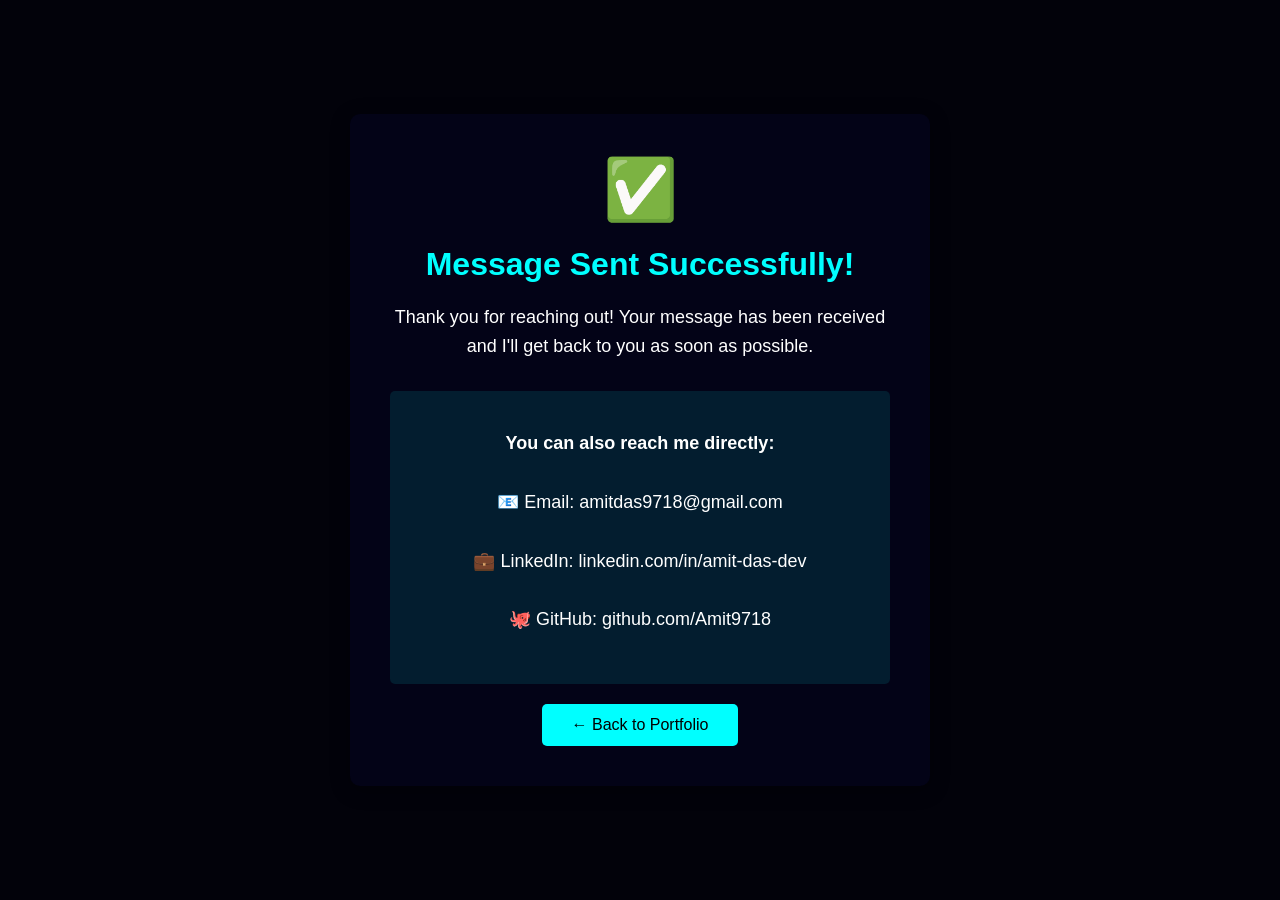
<file: success.html>
<!DOCTYPE html>
<html lang="en">
<head>
    <meta charset="UTF-8">
    <meta name="viewport" content="width=device-width, initial-scale=1.0">
    <title>Message Sent - Amit Das Portfolio</title>
    <link rel="icon" type="image/x-icon" href="data:image/svg+xml,<svg xmlns='http://www.w3.org/2000/svg' viewBox='0 0 100 100'><text y='.9em' font-size='90'>💼</text></svg>">
    <style>
        body {
            font-family: 'Roboto', sans-serif;
            background-color: rgb(2, 2, 10);
            color: white;
            display: flex;
            justify-content: center;
            align-items: center;
            min-height: 100vh;
            margin: 0;
            text-align: center;
        }
        .success-container {
            background-color: rgb(3, 3, 23);
            padding: 40px;
            border-radius: 10px;
            max-width: 500px;
            box-shadow: 0 4px 20px rgba(0,0,0,0.3);
        }
        .success-icon {
            font-size: 60px;
            color: aqua;
            margin-bottom: 20px;
        }
        h1 {
            color: aqua;
            margin-bottom: 20px;
        }
        p {
            font-size: 18px;
            line-height: 1.6;
            margin-bottom: 30px;
        }
        .contact-info {
            background-color: rgba(0,255,255,0.1);
            padding: 20px;
            border-radius: 5px;
            margin: 20px 0;
        }
        .back-btn {
            background-color: aqua;
            color: black;
            padding: 12px 30px;
            border: none;
            border-radius: 5px;
            font-size: 16px;
            cursor: pointer;
            text-decoration: none;
            display: inline-block;
            transition: background-color 0.3s;
        }
        .back-btn:hover {
            background-color: #00cccc;
        }
    </style>
</head>
<body>
    <div class="success-container">
        <div class="success-icon">✅</div>
        <h1>Message Sent Successfully!</h1>
        <p>Thank you for reaching out! Your message has been received and I'll get back to you as soon as possible.</p>
        
        <div class="contact-info">
            <p><strong>You can also reach me directly:</strong></p>
            <p>📧 Email: amitdas9718@gmail.com</p>
            <p>💼 LinkedIn: linkedin.com/in/amit-das-dev</p>
            <p>🐙 GitHub: github.com/Amit9718</p>
        </div>
        
        <a href="/" class="back-btn">← Back to Portfolio</a>
    </div>
</body>
</html>
</file>
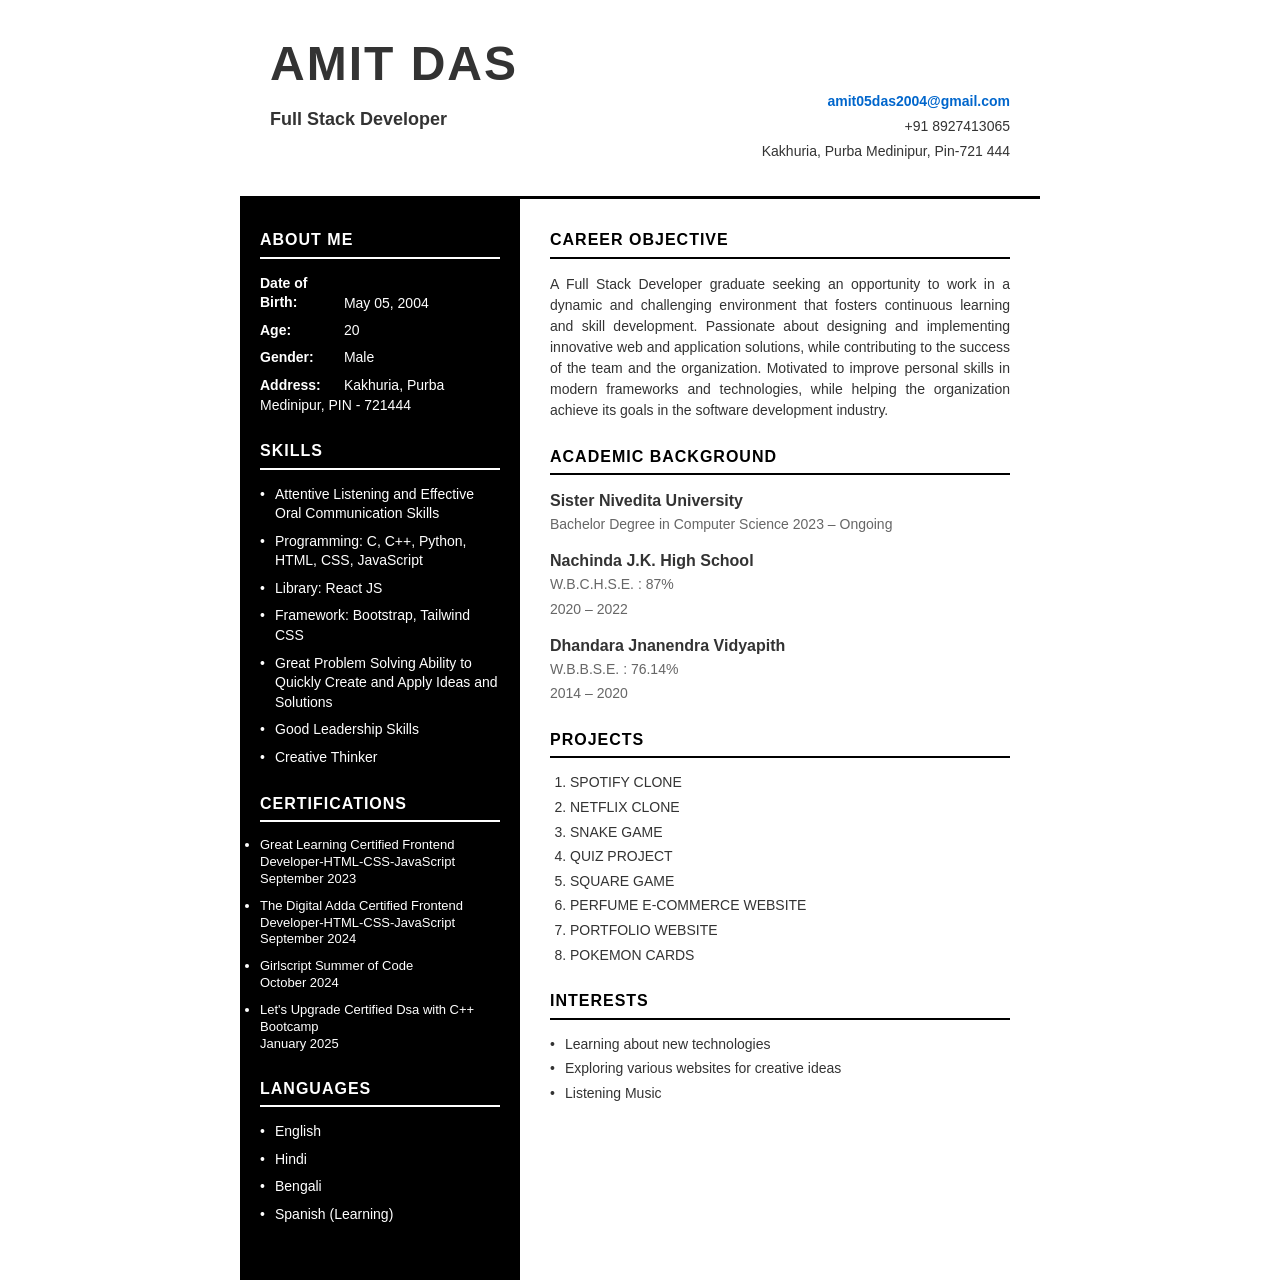
<file: assets/Amit_Das_CV.html>
<!DOCTYPE html>
<html lang="en">
<head>
    <meta charset="UTF-8">
    <meta name="viewport" content="width=device-width, initial-scale=1.0">
    <title>Amit Das - CV</title>
    <style>
        * {
            margin: 0;
            padding: 0;
            box-sizing: border-box;
        }
        
        body {
            font-family: Arial, sans-serif;
            line-height: 1.4;
            color: #333;
            background: white;
        }
        
        .cv-container {
            max-width: 800px;
            margin: 0 auto;
            background: white;
            min-height: 100vh;
        }
        
        .header {
            background: white;
            padding: 30px;
            border-bottom: 3px solid #000;
        }
        
        .header h1 {
            font-size: 48px;
            font-weight: bold;
            margin-bottom: 10px;
            letter-spacing: 2px;
        }
        
        .header .title {
            font-size: 18px;
            font-weight: bold;
            margin-bottom: 20px;
        }
        
        .contact-info {
            text-align: right;
            margin-top: -60px;
        }
        
        .contact-info div {
            margin-bottom: 5px;
            font-size: 14px;
        }
        
        .contact-info .email {
            color: #0066cc;
            font-weight: bold;
        }
        
        .main-content {
            display: flex;
            min-height: calc(100vh - 150px);
        }
        
        .left-column {
            background: #000;
            color: white;
            width: 35%;
            padding: 30px 20px;
        }
        
        .right-column {
            width: 65%;
            padding: 30px;
            background: white;
        }
        
        .section-title {
            font-size: 16px;
            font-weight: bold;
            margin-bottom: 15px;
            text-transform: uppercase;
            letter-spacing: 1px;
        }
        
        .left-column .section-title {
            color: white;
            border-bottom: 2px solid white;
            padding-bottom: 5px;
        }
        
        .right-column .section-title {
            color: #000;
            border-bottom: 2px solid #000;
            padding-bottom: 5px;
        }
        
        .section {
            margin-bottom: 25px;
        }
        
        .about-item {
            margin-bottom: 8px;
            font-size: 14px;
        }
        
        .about-item strong {
            display: inline-block;
            width: 80px;
        }
        
        .skills ul, .languages ul {
            list-style: none;
            padding-left: 0;
        }
        
        .skills li, .languages li {
            margin-bottom: 8px;
            font-size: 14px;
            position: relative;
            padding-left: 15px;
        }
        
        .skills li:before, .languages li:before {
            content: "•";
            position: absolute;
            left: 0;
            color: white;
        }
        
        .certifications li {
            margin-bottom: 10px;
            font-size: 13px;
            line-height: 1.3;
        }
        
        .education-item, .project-item {
            margin-bottom: 15px;
        }
        
        .education-item h4, .project-item h4 {
            font-weight: bold;
            margin-bottom: 3px;
        }
        
        .education-item .details, .project-item .details {
            font-size: 14px;
            color: #666;
            margin-bottom: 5px;
        }
        
        .career-objective {
            text-align: justify;
            font-size: 14px;
            line-height: 1.5;
        }
        
        .projects ol {
            padding-left: 20px;
        }
        
        .projects li {
            margin-bottom: 5px;
            font-size: 14px;
        }
        
        .interests ul {
            list-style: none;
            padding-left: 0;
        }
        
        .interests li {
            margin-bottom: 5px;
            font-size: 14px;
            position: relative;
            padding-left: 15px;
        }
        
        .interests li:before {
            content: "•";
            position: absolute;
            left: 0;
        }
        
        @media print {
            body { margin: 0; }
            .cv-container { box-shadow: none; }
        }
    </style>
</head>
<body>
    <div class="cv-container">
        <div class="header">
            <h1>AMIT DAS</h1>
            <div class="title">Full Stack Developer</div>
            <div class="contact-info">
                <div class="email">amit05das2004@gmail.com</div>
                <div>+91 8927413065</div>
                <div>Kakhuria, Purba Medinipur, Pin-721 444</div>
            </div>
        </div>
        
        <div class="main-content">
            <div class="left-column">
                <div class="section">
                    <div class="section-title">About Me</div>
                    <div class="about-item"><strong>Date of Birth:</strong> May 05, 2004</div>
                    <div class="about-item"><strong>Age:</strong> 20</div>
                    <div class="about-item"><strong>Gender:</strong> Male</div>
                    <div class="about-item"><strong>Address:</strong> Kakhuria, Purba Medinipur, PIN - 721444</div>
                </div>
                
                <div class="section skills">
                    <div class="section-title">Skills</div>
                    <ul>
                        <li>Attentive Listening and Effective Oral Communication Skills</li>
                        <li>Programming: C, C++, Python, HTML, CSS, JavaScript</li>
                        <li>Library: React JS</li>
                        <li>Framework: Bootstrap, Tailwind CSS</li>
                        <li>Great Problem Solving Ability to Quickly Create and Apply Ideas and Solutions</li>
                        <li>Good Leadership Skills</li>
                        <li>Creative Thinker</li>
                    </ul>
                </div>
                
                <div class="section certifications">
                    <div class="section-title">Certifications</div>
                    <ul>
                        <li>Great Learning Certified Frontend Developer-HTML-CSS-JavaScript<br>September 2023</li>
                        <li>The Digital Adda Certified Frontend Developer-HTML-CSS-JavaScript<br>September 2024</li>
                        <li>Girlscript Summer of Code<br>October 2024</li>
                        <li>Let's Upgrade Certified Dsa with C++ Bootcamp<br>January 2025</li>
                    </ul>
                </div>
                
                <div class="section languages">
                    <div class="section-title">Languages</div>
                    <ul>
                        <li>English</li>
                        <li>Hindi</li>
                        <li>Bengali</li>
                        <li>Spanish (Learning)</li>
                    </ul>
                </div>
            </div>
            
            <div class="right-column">
                <div class="section">
                    <div class="section-title">Career Objective</div>
                    <div class="career-objective">
                        A Full Stack Developer graduate seeking an opportunity to work in a dynamic and challenging environment that fosters continuous learning and skill development. Passionate about designing and implementing innovative web and application solutions, while contributing to the success of the team and the organization. Motivated to improve personal skills in modern frameworks and technologies, while helping the organization achieve its goals in the software development industry.
                    </div>
                </div>
                
                <div class="section">
                    <div class="section-title">Academic Background</div>
                    <div class="education-item">
                        <h4>Sister Nivedita University</h4>
                        <div class="details">Bachelor Degree in Computer Science 2023 – Ongoing</div>
                    </div>
                    <div class="education-item">
                        <h4>Nachinda J.K. High School</h4>
                        <div class="details">W.B.C.H.S.E. : 87%</div>
                        <div class="details">2020 – 2022</div>
                    </div>
                    <div class="education-item">
                        <h4>Dhandara Jnanendra Vidyapith</h4>
                        <div class="details">W.B.B.S.E. : 76.14%</div>
                        <div class="details">2014 – 2020</div>
                    </div>
                </div>
                
                <div class="section projects">
                    <div class="section-title">Projects</div>
                    <ol>
                        <li>SPOTIFY CLONE</li>
                        <li>NETFLIX CLONE</li>
                        <li>SNAKE GAME</li>
                        <li>QUIZ PROJECT</li>
                        <li>SQUARE GAME</li>
                        <li>PERFUME E-COMMERCE WEBSITE</li>
                        <li>PORTFOLIO WEBSITE</li>
                        <li>POKEMON CARDS</li>
                    </ol>
                </div>
                
                <div class="section interests">
                    <div class="section-title">Interests</div>
                    <ul>
                        <li>Learning about new technologies</li>
                        <li>Exploring various websites for creative ideas</li>
                        <li>Listening Music</li>
                    </ul>
                </div>
            </div>
        </div>
    </div>
</body>
</html>
</file>
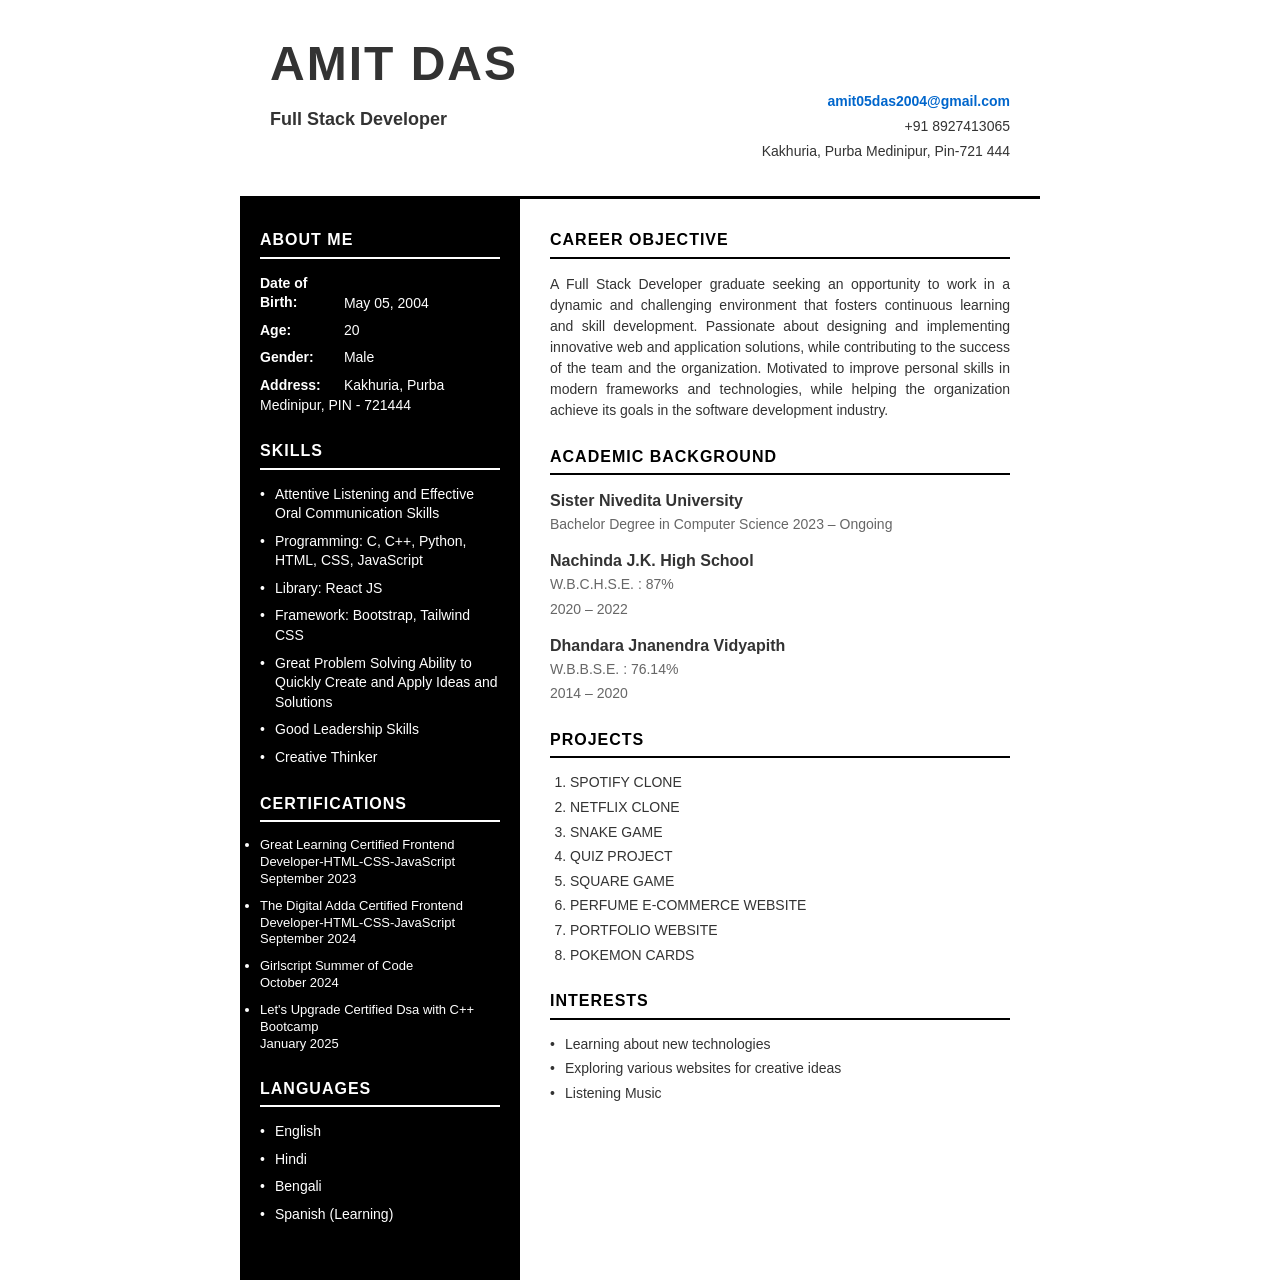
<file: assets/Amit_Das_CV_Print.html>
<!DOCTYPE html>
<html lang="en">
<head>
    <meta charset="UTF-8">
    <meta name="viewport" content="width=device-width, initial-scale=1.0">
    <title>Amit Das - CV</title>
    <style>
        @page {
            margin: 0.5in;
            size: A4;
        }
        
        * {
            margin: 0;
            padding: 0;
            box-sizing: border-box;
        }
        
        body {
            font-family: Arial, sans-serif;
            line-height: 1.4;
            color: #333;
            background: white;
        }
        
        .cv-container {
            max-width: 800px;
            margin: 0 auto;
            background: white;
            min-height: 100vh;
        }
        
        .header {
            background: white;
            padding: 30px;
            border-bottom: 3px solid #000;
        }
        
        .header h1 {
            font-size: 48px;
            font-weight: bold;
            margin-bottom: 10px;
            letter-spacing: 2px;
        }
        
        .header .title {
            font-size: 18px;
            font-weight: bold;
            margin-bottom: 20px;
        }
        
        .contact-info {
            text-align: right;
            margin-top: -60px;
        }
        
        .contact-info div {
            margin-bottom: 5px;
            font-size: 14px;
        }
        
        .contact-info .email {
            color: #0066cc;
            font-weight: bold;
        }
        
        .main-content {
            display: flex;
            min-height: calc(100vh - 150px);
        }
        
        .left-column {
            background: #000;
            color: white;
            width: 35%;
            padding: 30px 20px;
        }
        
        .right-column {
            width: 65%;
            padding: 30px;
            background: white;
        }
        
        .section-title {
            font-size: 16px;
            font-weight: bold;
            margin-bottom: 15px;
            text-transform: uppercase;
            letter-spacing: 1px;
        }
        
        .left-column .section-title {
            color: white;
            border-bottom: 2px solid white;
            padding-bottom: 5px;
        }
        
        .right-column .section-title {
            color: #000;
            border-bottom: 2px solid #000;
            padding-bottom: 5px;
        }
        
        .section {
            margin-bottom: 25px;
        }
        
        .about-item {
            margin-bottom: 8px;
            font-size: 14px;
        }
        
        .about-item strong {
            display: inline-block;
            width: 80px;
        }
        
        .skills ul, .languages ul {
            list-style: none;
            padding-left: 0;
        }
        
        .skills li, .languages li {
            margin-bottom: 8px;
            font-size: 14px;
            position: relative;
            padding-left: 15px;
        }
        
        .skills li:before, .languages li:before {
            content: "•";
            position: absolute;
            left: 0;
            color: white;
        }
        
        .certifications li {
            margin-bottom: 10px;
            font-size: 13px;
            line-height: 1.3;
        }
        
        .education-item, .project-item {
            margin-bottom: 15px;
        }
        
        .education-item h4, .project-item h4 {
            font-weight: bold;
            margin-bottom: 3px;
        }
        
        .education-item .details, .project-item .details {
            font-size: 14px;
            color: #666;
            margin-bottom: 5px;
        }
        
        .career-objective {
            text-align: justify;
            font-size: 14px;
            line-height: 1.5;
        }
        
        .projects ol {
            padding-left: 20px;
        }
        
        .projects li {
            margin-bottom: 5px;
            font-size: 14px;
        }
        
        .interests ul {
            list-style: none;
            padding-left: 0;
        }
        
        .interests li {
            margin-bottom: 5px;
            font-size: 14px;
            position: relative;
            padding-left: 15px;
        }
        
        .interests li:before {
            content: "•";
            position: absolute;
            left: 0;
        }
        
        @media print {
            body { margin: 0; }
            .cv-container { box-shadow: none; }
        }
    </style>
</head>
<body>
    <div class="cv-container">
        <div class="header">
            <h1>AMIT DAS</h1>
            <div class="title">Full Stack Developer</div>
            <div class="contact-info">
                <div class="email">amit05das2004@gmail.com</div>
                <div>+91 8927413065</div>
                <div>Kakhuria, Purba Medinipur, Pin-721 444</div>
            </div>
        </div>
        
        <div class="main-content">
            <div class="left-column">
                <div class="section">
                    <div class="section-title">About Me</div>
                    <div class="about-item"><strong>Date of Birth:</strong> May 05, 2004</div>
                    <div class="about-item"><strong>Age:</strong> 20</div>
                    <div class="about-item"><strong>Gender:</strong> Male</div>
                    <div class="about-item"><strong>Address:</strong> Kakhuria, Purba Medinipur, PIN - 721444</div>
                </div>
                
                <div class="section skills">
                    <div class="section-title">Skills</div>
                    <ul>
                        <li>Attentive Listening and Effective Oral Communication Skills</li>
                        <li>Programming: C, C++, Python, HTML, CSS, JavaScript</li>
                        <li>Library: React JS</li>
                        <li>Framework: Bootstrap, Tailwind CSS</li>
                        <li>Great Problem Solving Ability to Quickly Create and Apply Ideas and Solutions</li>
                        <li>Good Leadership Skills</li>
                        <li>Creative Thinker</li>
                    </ul>
                </div>
                
                <div class="section certifications">
                    <div class="section-title">Certifications</div>
                    <ul>
                        <li>Great Learning Certified Frontend Developer-HTML-CSS-JavaScript<br>September 2023</li>
                        <li>The Digital Adda Certified Frontend Developer-HTML-CSS-JavaScript<br>September 2024</li>
                        <li>Girlscript Summer of Code<br>October 2024</li>
                        <li>Let's Upgrade Certified Dsa with C++ Bootcamp<br>January 2025</li>
                    </ul>
                </div>
                
                <div class="section languages">
                    <div class="section-title">Languages</div>
                    <ul>
                        <li>English</li>
                        <li>Hindi</li>
                        <li>Bengali</li>
                        <li>Spanish (Learning)</li>
                    </ul>
                </div>
            </div>
            
            <div class="right-column">
                <div class="section">
                    <div class="section-title">Career Objective</div>
                    <div class="career-objective">
                        A Full Stack Developer graduate seeking an opportunity to work in a dynamic and challenging environment that fosters continuous learning and skill development. Passionate about designing and implementing innovative web and application solutions, while contributing to the success of the team and the organization. Motivated to improve personal skills in modern frameworks and technologies, while helping the organization achieve its goals in the software development industry.
                    </div>
                </div>
                
                <div class="section">
                    <div class="section-title">Academic Background</div>
                    <div class="education-item">
                        <h4>Sister Nivedita University</h4>
                        <div class="details">Bachelor Degree in Computer Science 2023 – Ongoing</div>
                    </div>
                    <div class="education-item">
                        <h4>Nachinda J.K. High School</h4>
                        <div class="details">W.B.C.H.S.E. : 87%</div>
                        <div class="details">2020 – 2022</div>
                    </div>
                    <div class="education-item">
                        <h4>Dhandara Jnanendra Vidyapith</h4>
                        <div class="details">W.B.B.S.E. : 76.14%</div>
                        <div class="details">2014 – 2020</div>
                    </div>
                </div>
                
                <div class="section projects">
                    <div class="section-title">Projects</div>
                    <ol>
                        <li>SPOTIFY CLONE</li>
                        <li>NETFLIX CLONE</li>
                        <li>SNAKE GAME</li>
                        <li>QUIZ PROJECT</li>
                        <li>SQUARE GAME</li>
                        <li>PERFUME E-COMMERCE WEBSITE</li>
                        <li>PORTFOLIO WEBSITE</li>
                        <li>POKEMON CARDS</li>
                    </ol>
                </div>
                
                <div class="section interests">
                    <div class="section-title">Interests</div>
                    <ul>
                        <li>Learning about new technologies</li>
                        <li>Exploring various websites for creative ideas</li>
                        <li>Listening Music</li>
                    </ul>
                </div>
            </div>
        </div>
    </div>
</body>
</html>
</file>
